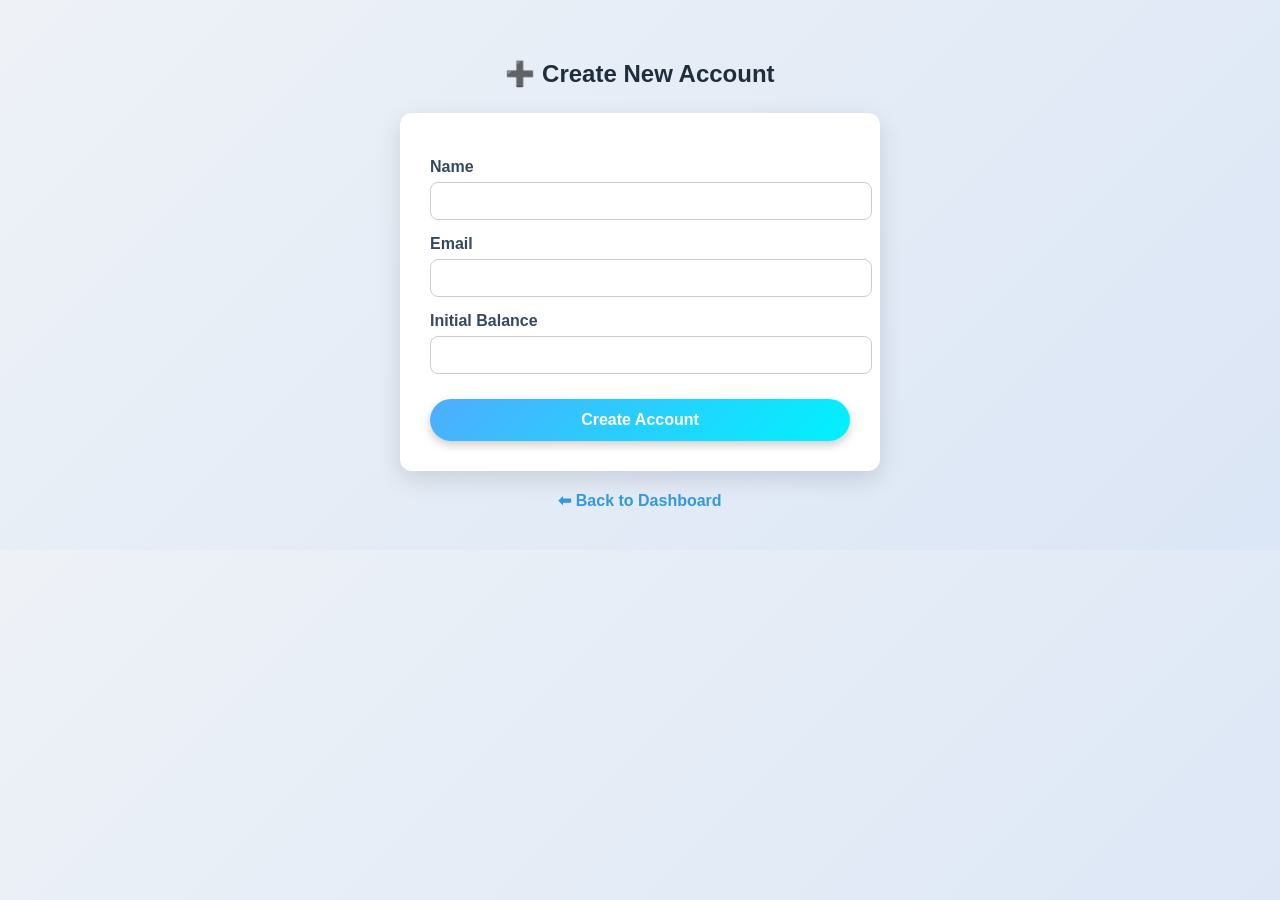
<file: src/main/resources/templates/create-account.html>
<!DOCTYPE html>
<html xmlns:th="http://www.thymeleaf.org">
<head>
    <title>Create Account</title>

    <style>
        body {
            font-family: "Segoe UI", Tahoma, Geneva, Verdana, sans-serif;
            background: linear-gradient(135deg, #eef2f7, #dbe6f6);
            margin: 0;
            padding: 40px;
        }

        h2 {
            text-align: center;
            color: #1f2d3d;
            margin-bottom: 25px;
        }

        form {
            max-width: 420px;
            margin: auto;
            background: white;
            padding: 30px;
            border-radius: 12px;
            box-shadow: 0 8px 25px rgba(0,0,0,0.12);
        }

        label {
            display: block;
            margin-top: 15px;
            margin-bottom: 6px;
            font-weight: bold;
            color: #34495e;
        }

        input {
            width: 100%;
            padding: 10px;
            border: 1px solid #ccc;
            border-radius: 8px;
            font-size: 14px;
            outline: none;
            transition: border 0.2s, box-shadow 0.2s;
        }

        input:focus {
            border-color: #4facfe;
            box-shadow: 0 0 5px rgba(79,172,254,0.4);
        }

        button {
            width: 100%;
            margin-top: 25px;
            padding: 12px;
            background: linear-gradient(135deg, #4facfe, #00f2fe);
            border: none;
            border-radius: 25px;
            font-size: 16px;
            font-weight: bold;
            color: white;
            cursor: pointer;
            box-shadow: 0 4px 10px rgba(0,0,0,0.2);
            transition: transform 0.15s, box-shadow 0.15s;
        }

        button:hover {
            transform: translateY(-2px);
            box-shadow: 0 6px 14px rgba(0,0,0,0.3);
        }

        .back-link {
            display: block;
            text-align: center;
            margin-top: 20px;
            text-decoration: none;
            font-weight: bold;
            color: #3498db;
        }

        .back-link:hover {
            text-decoration: underline;
        }
    </style>
</head>

<body>

<h2>➕ Create New Account</h2>

<form th:action="@{/create-account}" th:object="${account}" method="post">

    <label>Name</label>
    <input type="text" th:field="*{name}" required>

    <label>Email</label>
    <input type="email" th:field="*{email}" required>

    <label>Initial Balance</label>
    <input type="number" th:field="*{balance}" min="0" step="0.01" required>

    <button>Create Account</button>
</form>

<a href="/dashboard" class="back-link">⬅ Back to Dashboard</a>

</body>
</html>
</file>
